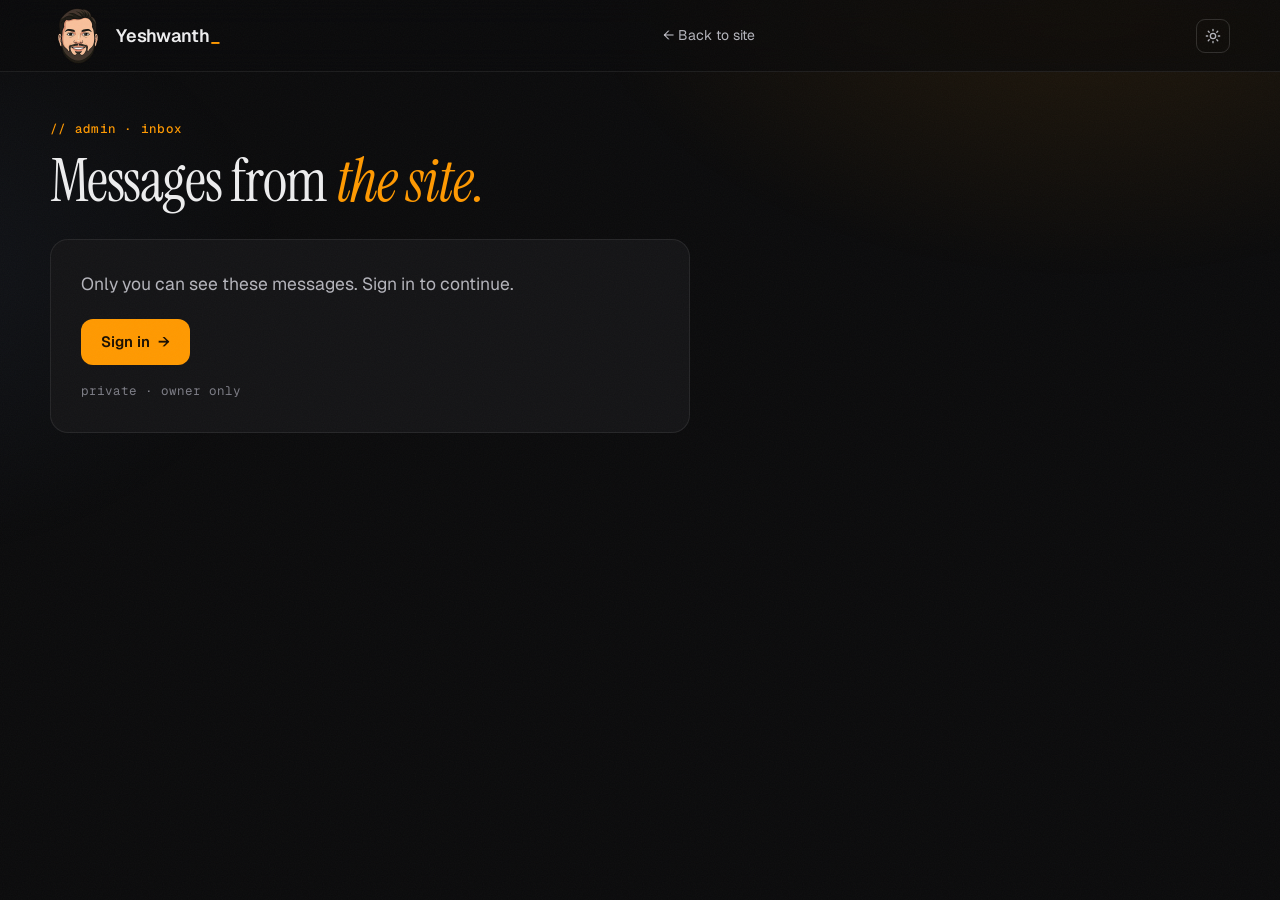
<file: admin/index.html>
<!doctype html>
<html lang="en" data-theme="dark">
<head>
  <meta charset="utf-8">
  <meta name="viewport" content="width=device-width, initial-scale=1">
  <meta name="robots" content="noindex, nofollow">
  <title>inbox · admin · yeshwanthlm.in</title>
  <link rel="icon" href="/assets/img/favicon.png">
  <script src="/assets/boot.js"></script>
  <link rel="preconnect" href="https://fonts.googleapis.com">
  <link rel="preconnect" href="https://fonts.gstatic.com" crossorigin>
  <link href="https://fonts.googleapis.com/css2?family=Geist:wght@300..700&family=Geist+Mono:wght@400;500;600&family=Instrument+Serif:ital@0;1&display=swap" rel="stylesheet">
  <link rel="stylesheet" href="/assets/style.css">
</head>
<body class="admin-page">
  <div class="grain" aria-hidden="true"></div>

  <header class="nav scrolled">
    <a class="logo" href="/" aria-label="Back to the site">
      <img class="logo__img" src="/assets/img/mascot.png" alt="" width="56" height="56">
      <span class="logo__txt">Yeshwanth<span class="logo__cur" aria-hidden="true">_</span></span>
    </a>
    <nav aria-label="Admin"><ul class="nav__links"><li><a href="/">← Back to site</a></li></ul></nav>
    <div class="nav__right">
      <span class="who mono" id="who" hidden></span>
      <button class="icon-btn" id="themeBtn" type="button" aria-label="Toggle light and dark theme">
        <svg class="i-sun" viewBox="0 0 24 24" aria-hidden="true"><circle cx="12" cy="12" r="4"/><path d="M12 2v2M12 20v2M4.9 4.9l1.4 1.4M17.7 17.7l1.4 1.4M2 12h2M20 12h2M4.9 19.1l1.4-1.4M17.7 6.3l1.4-1.4"/></svg>
        <svg class="i-moon" viewBox="0 0 24 24" aria-hidden="true"><path d="M21 12.8A9 9 0 1 1 11.2 3a7 7 0 0 0 9.8 9.8z"/></svg>
      </button>
      <button class="btn btn--sm btn--ghost" id="logout" type="button" hidden>Sign out</button>
    </div>
  </header>

  <main class="wrap adm">
    <p class="label">// admin · inbox</p>
    <h1 class="h2">Messages from <em>the site.</em></h1>

    <!-- signed out / not deployed -->
    <section class="adm__gate" id="gate" hidden></section>

    <!-- signed in -->
    <section id="inbox" hidden>
      <div class="adm__stats" id="stats"></div>
      <div class="adm__bar">
        <label class="vsearch"><span class="mono" aria-hidden="true">/</span><input id="q" type="search" placeholder="Search name, email or message" aria-label="Search messages"></label>
        <div class="tabs" role="tablist" aria-label="Filter" id="filters"></div>
        <button class="icon-btn" id="refresh" type="button" aria-label="Refresh" title="Refresh">
          <svg viewBox="0 0 24 24" aria-hidden="true"><path d="M21 12a9 9 0 1 1-2.6-6.4M21 4v5h-5"/></svg>
        </button>
      </div>
      <p class="gitline mono" id="status"></p>
      <ol class="msgs" id="list" aria-live="polite"></ol>
    </section>
  </main>

  <script src="/assets/config.js"></script>
  <script src="/assets/admin.js"></script>
</body>
</html>
</file>
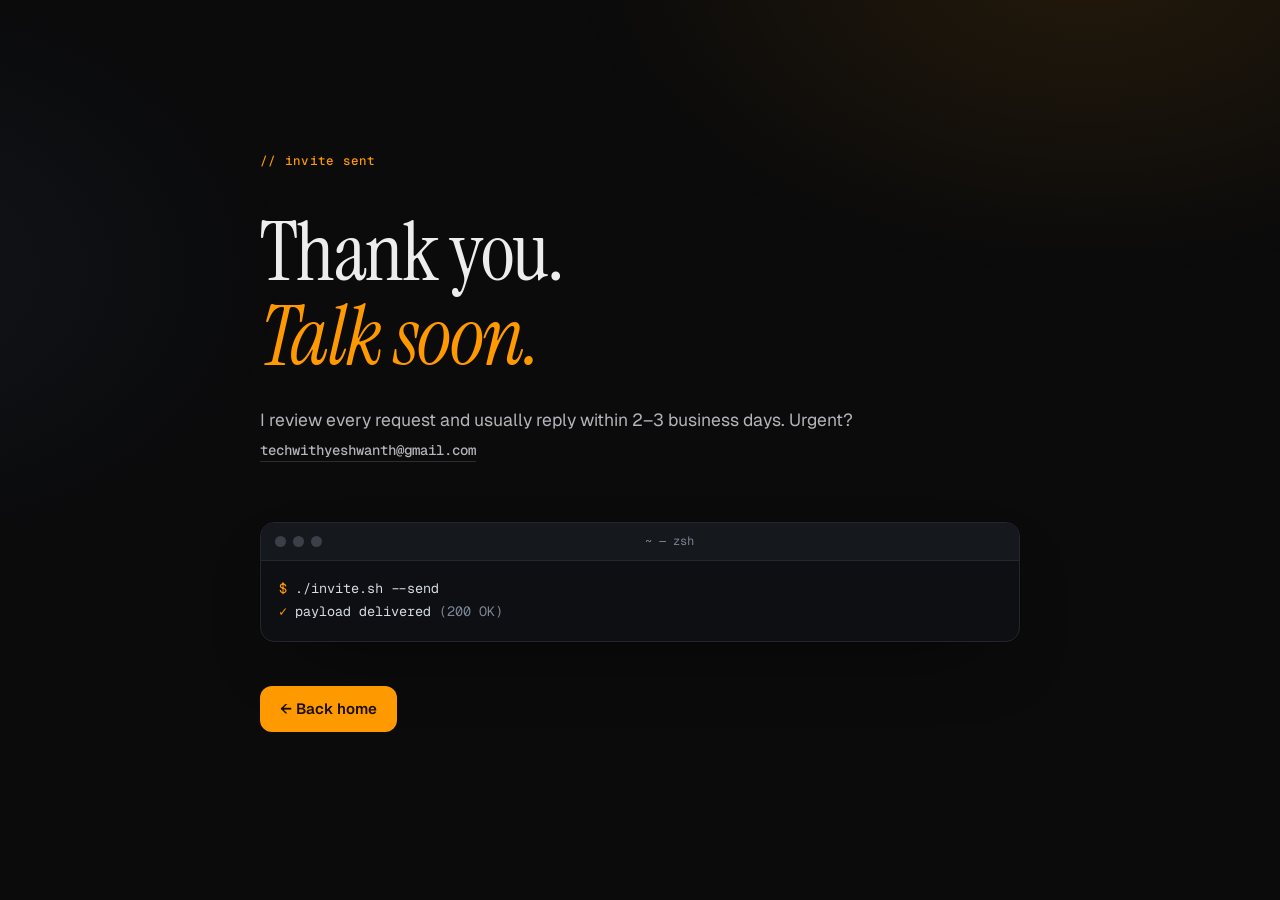
<file: thanks/index.html>
<!doctype html><html lang="en" data-theme="dark"><head><meta charset="utf-8"><meta name="viewport" content="width=device-width, initial-scale=1">
<title>Thank you · Yeshwanth L M</title><link rel="icon" href="/assets/img/favicon.png">
<script src="/assets/boot.js"></script>
<link href="https://fonts.googleapis.com/css2?family=Geist:wght@400;600&family=Geist+Mono:wght@500&family=Instrument+Serif:ital@0;1&display=swap" rel="stylesheet"><link rel="stylesheet" href="/assets/style.css"></head>
<body><main class="wrap" style="min-height:100svh;display:grid;align-content:center;gap:28px;max-width:760px">
<p class="label">// invite sent</p><h1 class="h2 h2--xl" style="margin:0">Thank you.<br><em>Talk soon.</em></h1><p class="lede">I review every request and usually reply within 2–3 business days. Urgent? <a class="link-arrow" href="mailto:techwithyeshwanth@gmail.com">techwithyeshwanth@gmail.com</a></p>
<div class="term term--card"><div class="term__bar"><span class="lights"><i></i><i></i><i></i></span><span class="term__title">~ — zsh</span></div><div class="term__body term__body--static"><p class="ln"><span class="u">$</span> ./invite.sh --send</p><p class="ln"><span class="ok">✓</span> payload delivered <span class="d">(200 OK)</span></p></div></div>
<p><a class="btn" href="/">← Back home</a></p></main></body></html>
</file>
<file: assets/style.css>
/* ─────────────────────────────────────────────
   Yeshwanth L M — editorial + terminal accents
   Page tokens switch by theme; terminals stay dark.
   ───────────────────────────────────────────── */
:root, [data-theme="dark"] {
  --bg: #0b0b0c;
  --bg-2: #111113;
  --card: #141416;
  --line: rgba(255,255,255,.08);
  --line-2: rgba(255,255,255,.14);
  --fg: #ededee;
  --fg-2: #b4b4bb;
  --dim: #7c7c85;
  --acc: #8ef0c0;
  --acc-ink: #07140e;
  --acc-soft: rgba(142,240,192,.10);
  --warm: #f5c27a;
  --glow-1: rgba(142,240,192,.10);
  --glow-2: rgba(245,194,122,.07);
  --shadow: 0 30px 80px -40px rgba(0,0,0,.8);
  color-scheme: dark;
}
[data-theme="light"] {
  --bg: #f5f4ef;
  --bg-2: #eeece5;
  --card: #fbfaf7;
  --line: rgba(17,17,20,.09);
  --line-2: rgba(17,17,20,.16);
  --fg: #121214;
  --fg-2: #3d3d44;
  --dim: #75757d;
  --acc: #0e7a55;
  --acc-ink: #ffffff;
  --acc-soft: rgba(14,122,85,.08);
  --warm: #a3620a;
  --glow-1: rgba(14,122,85,.08);
  --glow-2: rgba(163,98,10,.06);
  --shadow: 0 30px 70px -40px rgba(40,30,10,.35);
  color-scheme: light;
}
/* terminal palette: always dark */
:root {
  --t-bg: #0d0f12; --t-bar: #15181d; --t-line: #232830; --t-fg: #d7dce4; --t-dim: #7d8696;
  --t-mute: #4d5562; --t-green: #8ef0c0; --t-blue: #8ab4ff; --t-warm: #f5c27a; --t-pink: #e6a6ff; --t-red: #ff8a80;
  --serif: "Instrument Serif", ui-serif, Georgia, serif;
  --sans: "Geist", ui-sans-serif, system-ui, -apple-system, "Segoe UI", sans-serif;
  --mono: "Geist Mono", "JetBrains Mono", ui-monospace, "SF Mono", Menlo, monospace;
}

*, *::before, *::after { box-sizing: border-box; }
html { scroll-behavior: smooth; scroll-padding-top: 84px; -webkit-text-size-adjust: 100%; }
body {
  margin: 0; background: var(--bg); color: var(--fg);
  font: 400 16px/1.65 var(--sans); -webkit-font-smoothing: antialiased;
  transition: background-color .35s ease, color .35s ease;
}
body::before { /* ambient light */
  content: ""; position: fixed; inset: 0; pointer-events: none; z-index: -1;
  background:
    radial-gradient(800px 500px at 85% -5%, var(--glow-1), transparent 65%),
    radial-gradient(700px 500px at -10% 30%, var(--glow-2), transparent 60%);
}
.grain { position: fixed; inset: 0; pointer-events: none; z-index: 100; opacity: .035;
  background-image: url("data:image/svg+xml,%3Csvg xmlns='http://www.w3.org/2000/svg' width='160' height='160'%3E%3Cfilter id='n'%3E%3CfeTurbulence type='fractalNoise' baseFrequency='.85' numOctaves='3' stitchTiles='stitch'/%3E%3C/filter%3E%3Crect width='100%25' height='100%25' filter='url(%23n)'/%3E%3C/svg%3E"); }
::selection { background: var(--acc); color: var(--acc-ink); }
a { color: inherit; text-decoration: none; }
:focus-visible { outline: 2px solid var(--acc); outline-offset: 3px; border-radius: 6px; }
b, strong { font-weight: 600; color: var(--fg); }
em { font-family: var(--serif); font-style: italic; font-weight: 400; }
.mono { font-family: var(--mono); }
.dim { color: var(--dim); }
kbd { font: 500 11px var(--mono); padding: 1px 6px; border: 1px solid var(--line-2); border-bottom-width: 2px; border-radius: 5px; color: var(--fg-2); }
.skip { position: absolute; left: -999px; top: 10px; z-index: 300; background: var(--acc); color: var(--acc-ink); padding: 6px 12px; border-radius: 6px; }
.skip:focus { left: 10px; }
.wrap { width: min(1180px, 100% - 48px); margin: 0 auto; }

/* ─── nav ─── */
.nav {
  position: sticky; top: 0; z-index: 50; height: 64px;
  display: flex; align-items: center; gap: 24px; padding: 0 max(24px, calc((100% - 1180px) / 2));
  background: color-mix(in srgb, var(--bg) 72%, transparent);
  backdrop-filter: saturate(1.4) blur(14px); -webkit-backdrop-filter: saturate(1.4) blur(14px);
  border-bottom: 1px solid transparent; transition: border-color .3s;
}
.nav.scrolled { border-bottom-color: var(--line); }
.logo { font: 600 18px var(--mono); letter-spacing: -.02em; }
.logo__cur { color: var(--acc); animation: blink 1.1s steps(1) infinite; }
.nav nav { flex: 1; }
.nav__links { list-style: none; display: flex; gap: 4px; margin: 0; padding: 0; justify-content: center; }
.nav__links a { font-size: 14px; color: var(--fg-2); padding: 6px 12px; border-radius: 99px; transition: color .2s, background .2s; }
.nav__links a:hover { color: var(--fg); background: var(--line); }
.nav__links a.on { color: var(--fg); background: var(--line); }
.nav__right { display: flex; align-items: center; gap: 8px; }
.term-btn, .icon-btn {
  display: inline-flex; align-items: center; gap: 8px; height: 34px; padding: 0 10px;
  background: transparent; border: 1px solid var(--line-2); border-radius: 9px; color: var(--fg-2);
  font: 500 13px var(--mono); cursor: pointer; transition: border-color .2s, color .2s, background .2s;
}
.term-btn:hover, .icon-btn:hover { color: var(--fg); border-color: var(--acc); background: var(--acc-soft); }
.icon-btn { width: 34px; padding: 0; justify-content: center; }
.icon-btn svg { width: 16px; height: 16px; fill: none; stroke: currentColor; stroke-width: 2; stroke-linecap: round; }
[data-theme="dark"] .i-moon, [data-theme="light"] .i-sun { display: none; }

/* ─── buttons ─── */
.btn {
  display: inline-flex; align-items: center; gap: 8px; height: 46px; padding: 0 20px;
  background: var(--acc); color: var(--acc-ink); border: 0; border-radius: 12px;
  font: 600 15px var(--sans); cursor: pointer;
  box-shadow: 0 0 0 0 var(--acc-soft); transition: transform .2s, box-shadow .3s;
}
.btn:hover { transform: translateY(-1px); box-shadow: 0 0 0 6px var(--acc-soft), 0 12px 30px -10px var(--acc); }
.btn--sm { height: 34px; padding: 0 14px; font-size: 13.5px; border-radius: 9px; }
.btn--ghost { background: transparent; color: var(--fg); border: 1px solid var(--line-2); }
.btn--ghost:hover { border-color: var(--fg-2); box-shadow: none; }
.btn--full { width: 100%; justify-content: center; }

/* ─── hero ─── */
.hero { padding: 72px 0 40px; }
.hero__grid { display: grid; grid-template-columns: 1.08fr .92fr; gap: 56px; align-items: center; }
.pill { display: inline-flex; align-items: center; gap: 10px; margin: 0 0 22px; padding: 6px 14px 6px 12px; border: 1px solid var(--line-2); border-radius: 99px; font: 500 12.5px var(--mono); color: var(--fg-2); }
.pulse { width: 7px; height: 7px; border-radius: 50%; background: var(--acc); box-shadow: 0 0 0 0 var(--acc); animation: ping 2s infinite; flex: none; }
@keyframes ping { 0% { box-shadow: 0 0 0 0 color-mix(in srgb, var(--acc) 60%, transparent); } 80%, 100% { box-shadow: 0 0 0 8px transparent; } }
.eyebrow, .label { font: 500 12.5px var(--mono); color: var(--acc); letter-spacing: .02em; margin: 0 0 14px; }
.display {
  font: 400 clamp(46px, 6.4vw, 88px)/1.0 var(--serif); letter-spacing: -.02em; margin: 0 0 26px;
}
.display .soft { color: var(--dim); }
.display em { color: var(--acc); }
.caret { display: inline-block; width: .06em; height: .82em; margin-left: .04em; background: var(--acc); vertical-align: -.06em; animation: blink 1.1s steps(1) infinite; }
@keyframes blink { 50% { opacity: 0; } }
.lede { font-size: 17.5px; color: var(--fg-2); max-width: 56ch; margin: 0 0 30px; }
.cta { display: flex; flex-wrap: wrap; gap: 10px; }

.stats { display: grid; grid-template-columns: repeat(4, 1fr); margin: 72px 0 0; border-top: 1px solid var(--line); }
.stats div { padding: 26px 24px 4px 0; border-right: 1px solid var(--line); }
.stats div + div { padding-left: 24px; }
.stats div:last-child { border-right: 0; }
.stats dt { font: 500 12px var(--mono); color: var(--dim); order: 2; }
.stats dd { margin: 0 0 4px; font: 400 clamp(40px, 4.4vw, 58px)/1 var(--serif); letter-spacing: -.02em; }
.stats dd small { color: var(--acc); font-size: .6em; }

/* ─── terminal (shared) ─── */
.term {
  background: var(--t-bg); color: var(--t-fg); border: 1px solid var(--t-line); border-radius: 14px;
  box-shadow: var(--shadow), 0 0 0 1px rgba(0,0,0,.25); overflow: hidden; font: 400 13.5px/1.7 var(--mono);
}
.term__bar { display: flex; align-items: center; gap: 12px; height: 38px; padding: 0 14px; background: var(--t-bar); border-bottom: 1px solid var(--t-line); color: var(--t-dim); font-size: 12px; user-select: none; }
.term__title { flex: 1; text-align: center; white-space: nowrap; overflow: hidden; text-overflow: ellipsis; }
.lights { display: inline-flex; gap: 7px; }
.lights i { width: 11px; height: 11px; border-radius: 50%; background: #3a3f48; }
.lights i:nth-child(1) { background: #ff5f57; } .lights i:nth-child(2) { background: #febc2e; } .lights i:nth-child(3) { background: #28c840; }
.term--card .lights i { background: #3a3f48; transition: background .25s; }
.term--card:hover .lights i:nth-child(1) { background: #ff5f57; } .term--card:hover .lights i:nth-child(2) { background: #febc2e; } .term--card:hover .lights i:nth-child(3) { background: #28c840; }
.term__live { display: inline-flex; align-items: center; gap: 6px; font-size: 11px; color: var(--t-green); --acc: var(--t-green); }
.term__body { padding: 16px 18px 18px; overflow-y: auto; scrollbar-width: thin; scrollbar-color: var(--t-line) transparent; }
.term__body--static { overflow: visible; margin: 0; }
.term--hero .term__body { height: 380px; cursor: text; }
.term__chips { display: flex; flex-wrap: wrap; gap: 6px; padding: 12px 18px 16px; border-top: 1px solid var(--t-line); background: color-mix(in srgb, var(--t-bar) 50%, var(--t-bg)); }
.chip { font: 500 12px var(--mono); color: var(--t-dim); background: transparent; border: 1px solid var(--t-line); border-radius: 7px; padding: 3px 9px; cursor: pointer; transition: all .15s; }
.chip:hover { color: var(--t-green); border-color: var(--t-green); background: rgba(142,240,192,.06); }
.ln { margin: 0; white-space: pre-wrap; word-break: break-word; }
.term .u, .ps1 .u { color: var(--t-green); }
.ps1 .p { color: var(--t-blue); }
.ps1 { white-space: nowrap; color: var(--t-dim); }
.term .ok { color: var(--t-green); }
.term .b { font-weight: 600; }
.term .dim, .term .d { color: var(--t-dim); }
.term .w { color: var(--t-warm); }
.term .bl { color: var(--t-blue); }
.term .pk { color: var(--t-pink); }
.term .err { color: var(--t-red); }
.term a { color: var(--t-blue); text-decoration: underline; text-decoration-color: rgba(138,180,255,.35); text-underline-offset: 3px; }
.term a:hover { text-decoration-color: currentColor; }
.term__prompt { position: relative; display: flex; gap: 8px; align-items: baseline; }
.term__prompt input { flex: 1; min-width: 0; background: transparent; border: 0; outline: 0; padding: 0; font: inherit; color: var(--t-fg); caret-color: var(--t-green); }
.ghost { position: absolute; pointer-events: none; color: var(--t-mute); white-space: pre; }
.cur { display: inline-block; width: .6em; height: 1.15em; background: var(--t-green); vertical-align: -.2em; animation: blink 1.05s steps(1) infinite; }
.grid2 { display: grid; grid-template-columns: 13ch 1fr; gap: 0 12px; }
.grid2 > span:nth-child(odd) { color: var(--t-green); }

/* ─── sections ─── */
.sec { padding: 110px 0 20px; }
.sec__head { display: flex; justify-content: space-between; align-items: end; gap: 24px; flex-wrap: wrap; margin-bottom: 34px; }
.h2 { font: 400 clamp(38px, 4.6vw, 62px)/1.02 var(--serif); letter-spacing: -.02em; margin: 0 0 22px; }
.h2 em { color: var(--acc); }
.h2--xl { font-size: clamp(48px, 6.4vw, 88px); }
.link-arrow { font: 500 14px var(--mono); color: var(--fg-2); border-bottom: 1px solid var(--line-2); padding-bottom: 2px; transition: color .2s, border-color .2s; }
.link-arrow:hover { color: var(--acc); border-color: var(--acc); }

/* about */
.about { display: grid; grid-template-columns: 1.1fr .9fr; gap: 64px; align-items: start; }
.prose p { color: var(--fg-2); font-size: 17px; margin: 0 0 16px; max-width: 60ch; }
.badges { list-style: none; padding: 0; margin: 26px 0 0; display: flex; flex-wrap: wrap; gap: 8px; }
.badges li { font: 500 12.5px var(--mono); padding: 6px 12px; border: 1px solid var(--line-2); border-radius: 99px; color: var(--fg-2); }
.about__side { display: grid; gap: 18px; }
.photo { margin: 0; border-radius: 16px; overflow: hidden; border: 1px solid var(--line); aspect-ratio: 16/10; background: var(--card); }
.photo img { width: 100%; height: 100%; object-fit: cover; object-position: 30% 50%; display: block; filter: grayscale(.25) contrast(1.05); transition: filter .5s, transform .8s; }
.photo:hover img { filter: none; transform: scale(1.02); }
.ktab { border-collapse: collapse; width: 100%; margin-top: 8px; font-size: 12.5px; }
.ktab th { text-align: left; color: var(--t-dim); font-weight: 500; padding: 2px 16px 4px 0; }
.ktab td { padding: 1px 16px 1px 0; white-space: nowrap; }
.ktab td:nth-child(2) { color: var(--t-dim); }
.ktab td:nth-child(3) { color: var(--t-green); }

/* talks */
.tabs { display: inline-flex; padding: 4px; gap: 2px; border: 1px solid var(--line-2); border-radius: 12px; background: var(--bg-2); }
.tabs button { font: 500 13px var(--mono); color: var(--fg-2); background: transparent; border: 0; border-radius: 8px; padding: 7px 14px; cursor: pointer; transition: all .2s; }
.tabs button:hover { color: var(--fg); }
.tabs button[aria-selected="true"] { background: var(--fg); color: var(--bg); }
.gitline { font-size: 13px; color: var(--dim); margin: 0 0 10px; }
.gitline b { color: var(--acc); font-weight: 500; }
.talks { list-style: none; padding: 0; margin: 0; border-top: 1px solid var(--line); counter-reset: t; }
.talks li { counter-increment: t; border-bottom: 1px solid var(--line); animation: rise .45s both; animation-delay: calc(var(--i) * 35ms); }
@keyframes rise { from { opacity: 0; transform: translateY(8px); } }
.talks a { display: grid; grid-template-columns: 56px 1fr auto; gap: 18px; align-items: center; padding: 20px 4px; transition: padding .25s, background .25s; }
.talks a::before { content: counter(t, decimal-leading-zero); font: 500 13px var(--mono); color: var(--dim); }
.talks .t { font-size: 18px; color: var(--fg); line-height: 1.4; }
.talks .t span { color: var(--dim); }
.talks .go { font: 500 13px var(--mono); color: var(--dim); transition: color .2s, transform .25s; }
.talks a:hover { padding-left: 14px; background: linear-gradient(90deg, var(--acc-soft), transparent 70%); }
.talks a:hover .go { color: var(--acc); transform: translate(2px, -2px); }

/* writing */
.posts { display: grid; grid-template-columns: repeat(6, 1fr); gap: 18px; }
.post { grid-column: span 2; display: flex; flex-direction: column; background: var(--card); border: 1px solid var(--line); border-radius: 16px; overflow: hidden; transition: transform .3s cubic-bezier(.2,.7,.2,1), border-color .3s, box-shadow .3s; }
.post:nth-child(1), .post:nth-child(2) { grid-column: span 3; }
.post:hover { transform: translateY(-4px); border-color: var(--line-2); box-shadow: var(--shadow); }
.post__img { aspect-ratio: 1000/420; overflow: hidden; background: var(--bg-2); border-bottom: 1px solid var(--line); }
.post__img img { width: 100%; height: 100%; object-fit: cover; display: block; transition: transform .7s ease; }
.post:hover .post__img img { transform: scale(1.04); }
.post__b { padding: 18px 20px 20px; display: flex; flex-direction: column; flex: 1; }
.post__meta { font: 500 12px var(--mono); color: var(--dim); display: flex; gap: 12px; margin-bottom: 8px; }
.post__meta .tg { color: var(--acc); }
.post h3 { font: 500 19px/1.35 var(--sans); letter-spacing: -.01em; margin: 0 0 8px; }
.post p { color: var(--fg-2); font-size: 14.5px; margin: 0; flex: 1; }
.post__go { margin-top: 14px; font: 500 13px var(--mono); color: var(--dim); transition: color .2s; }
.post:hover .post__go { color: var(--acc); }

/* ieee */
.ieee { display: grid; grid-template-columns: .9fr 1.1fr; gap: 64px; align-items: start; }
.term--sticky { position: sticky; top: 96px; }
.roles { list-style: none; margin: 0; padding: 0; position: relative; }
.roles::before { content: ""; position: absolute; left: 7px; top: 10px; bottom: 10px; width: 1px; background: linear-gradient(var(--acc), var(--line-2) 30%, var(--line)); }
.roles li { position: relative; display: grid; grid-template-columns: 96px 1fr; gap: 16px; padding: 12px 0 12px 32px; }
.roles li::before { content: ""; position: absolute; left: 3px; top: 21px; width: 9px; height: 9px; border-radius: 50%; background: var(--bg); border: 1.5px solid var(--line-2); }
.roles li.now::before { background: var(--acc); border-color: var(--acc); box-shadow: 0 0 0 4px var(--acc-soft); }
.roles .y { font: 500 13px var(--mono); color: var(--dim); padding-top: 3px; }
.roles .r { font-size: 16.5px; color: var(--fg-2); }
.roles li.now .r { color: var(--fg); font-weight: 600; }
.roles li.now .y { color: var(--acc); }

/* awards */
.awards { display: grid; grid-template-columns: repeat(3, 1fr); gap: 1px; background: var(--line); border: 1px solid var(--line); border-radius: 18px; overflow: hidden; margin-top: 10px; }
.award { background: var(--bg); padding: 26px 24px 28px; display: flex; flex-direction: column; gap: 14px; min-height: 160px; transition: background .25s; }
.award:hover { background: var(--card); }
.award .k { font: 500 12px var(--mono); color: var(--acc); display: flex; justify-content: space-between; }
.award .k span:last-child { color: var(--dim); }
.award p { margin: 0; font-size: 17px; line-height: 1.45; color: var(--fg); }
.award.feat { grid-column: span 2; background: linear-gradient(135deg, var(--acc-soft), transparent 60%), var(--bg); }
.award.feat p { font: 400 clamp(26px, 2.6vw, 34px)/1.15 var(--serif); }

/* invite */
.sec--invite { padding-bottom: 110px; }
.invite { display: grid; grid-template-columns: 1fr 1fr; gap: 64px; align-items: start; }
.json { font-size: 13px; line-height: 1.75; white-space: pre; overflow-x: auto; }
.json .k { color: var(--t-blue); } .json .s { color: var(--t-green); } .json .s a { color: inherit; } .json .p { color: var(--t-mute); }
.form { background: var(--card); border: 1px solid var(--line); border-radius: 20px; padding: 28px; display: grid; gap: 16px; box-shadow: var(--shadow); }
.f2 { display: grid; grid-template-columns: 1fr 1fr; gap: 16px; }
.f3 { display: grid; grid-template-columns: 1fr 1fr 1fr; gap: 16px; }
.fld { display: grid; gap: 6px; border: 0; padding: 0; margin: 0; min-width: 0; }
.fld > span, .fld legend { font: 500 12px var(--mono); color: var(--dim); padding: 0; margin-bottom: 6px; }
.fld input, .fld textarea {
  width: 100%; font: 400 15px var(--sans); color: var(--fg); background: var(--bg);
  border: 1px solid var(--line-2); border-radius: 10px; padding: 11px 13px; outline: 0; transition: border-color .2s, box-shadow .2s;
}
.fld textarea { resize: vertical; }
.fld input::placeholder, .fld textarea::placeholder { color: var(--dim); opacity: .7; }
.fld input:focus, .fld textarea:focus { border-color: var(--acc); box-shadow: 0 0 0 4px var(--acc-soft); }
.seg { display: flex; flex-wrap: wrap; gap: 6px; }
.seg label { cursor: pointer; }
.seg input { position: absolute; opacity: 0; pointer-events: none; }
.seg span { display: inline-block; font-size: 13.5px; padding: 7px 13px; border: 1px solid var(--line-2); border-radius: 99px; color: var(--fg-2); transition: all .15s; }
.seg label:hover span { border-color: var(--fg-2); }
.seg input:checked + span { background: var(--acc); color: var(--acc-ink); border-color: var(--acc); }
.seg input:focus-visible + span { outline: 2px solid var(--acc); outline-offset: 2px; }
.hp { position: absolute; left: -9999px; }

/* footer */
.foot { border-top: 1px solid var(--line); padding: 28px 0 36px; }
.foot__in { display: flex; justify-content: space-between; align-items: center; gap: 16px; flex-wrap: wrap; font-size: 13px; }
.foot p { margin: 0; }
.social { list-style: none; display: flex; gap: 4px; margin: 0; padding: 0; }
.social a { font: 500 13px var(--mono); color: var(--fg-2); padding: 6px 10px; border-radius: 8px; transition: color .2s, background .2s; }
.social a:hover { color: var(--acc); background: var(--acc-soft); }

/* quake terminal */
.quake { position: fixed; inset: 0; z-index: 200; background: rgba(0,0,0,.45); backdrop-filter: blur(3px); }
.quake[hidden] { display: none; }
.term--quake { width: min(980px, 100% - 32px); margin: 0 auto; border-top: 0; border-radius: 0 0 16px 16px; animation: drop .32s cubic-bezier(.2,.8,.2,1); }
.term--quake .term__body { height: min(62vh, 560px); }
@keyframes drop { from { transform: translateY(-100%); } }
.term__x { font: 500 11px var(--mono); color: var(--t-dim); background: transparent; border: 1px solid var(--t-line); border-radius: 6px; padding: 2px 8px; cursor: pointer; }
.term__x:hover { color: var(--t-fg); }

/* reveal */
.reveal { opacity: 0; transform: translateY(16px); transition: opacity .8s ease, transform .8s cubic-bezier(.2,.7,.2,1); }
.reveal.in { opacity: 1; transform: none; }

/* ─── responsive ─── */
@media (max-width: 1000px) {
  .hero__grid, .about, .ieee, .invite { grid-template-columns: 1fr; gap: 40px; }
  .nav__links { display: none; }
  .nav nav { flex: 1; }
  .term--sticky { position: static; }
  .posts { grid-template-columns: 1fr 1fr; }
  .post, .post:nth-child(1), .post:nth-child(2) { grid-column: span 1; }
  .awards { grid-template-columns: 1fr 1fr; }
}
@media (max-width: 640px) {
  .wrap { width: calc(100% - 32px); }
  .nav { padding: 0 16px; gap: 10px; }
  .nav .btn--sm { display: none; }
  .hero { padding-top: 40px; }
  .term--hero .term__body { height: 320px; }
  .stats { grid-template-columns: 1fr 1fr; }
  .stats div:nth-child(2) { border-right: 0; }
  .stats div:nth-child(3) { padding-left: 0; }
  .stats div:nth-child(n+3) { border-top: 1px solid var(--line); }
  .posts, .awards { grid-template-columns: 1fr; }
  .award.feat { grid-column: span 1; }
  .talks a { grid-template-columns: 36px 1fr; }
  .talks .go { display: none; }
  .talks .t { font-size: 16px; }
  .roles li { grid-template-columns: 1fr; gap: 0; }
  .f2, .f3 { grid-template-columns: 1fr; }
  .form { padding: 20px; }
  .sec { padding-top: 80px; }
}
@media (prefers-reduced-motion: reduce) {
  html { scroll-behavior: auto; }
  *, *::before, *::after { animation: none !important; transition: none !important; }
  .reveal { opacity: 1; transform: none; }
}
@media (min-width: 1001px) { .award:last-child { grid-column: span 2; } }

/* work */
.impact { display: grid; grid-template-columns: repeat(3, 1fr); gap: 18px; margin: 0 0 40px; }
.impact div { padding: 22px 24px; border: 1px solid var(--line); border-radius: 16px; background: linear-gradient(160deg, var(--acc-soft), transparent 55%), var(--card); }
.impact b { font: 400 44px/1 var(--serif); letter-spacing: -.02em; }
.impact span { color: var(--acc); font-size: 13px; }
.impact p { margin: 8px 0 0; color: var(--fg-2); font-size: 14.5px; }
.jobs { list-style: none; margin: 0; padding: 0; border-top: 1px solid var(--line); }
.job { display: grid; grid-template-columns: 280px 1fr; gap: 32px; padding: 30px 0; border-bottom: 1px solid var(--line); }
.job__co { display: flex; align-items: center; gap: 12px; align-self: start; }
.job__co h3 { font: 400 32px/1.1 var(--serif); margin: 0; letter-spacing: -.01em; }
.job__dot { width: 10px; height: 10px; border-radius: 50%; border: 1.5px solid var(--line-2); flex: none; }
.job.now .job__dot { background: var(--acc); border-color: var(--acc); box-shadow: 0 0 0 4px var(--acc-soft); }
.job__now { font-size: 11.5px; color: var(--acc); border: 1px solid color-mix(in srgb, var(--acc) 40%, transparent); border-radius: 99px; padding: 2px 9px; }
.job__role { margin: 4px 0 10px; font-weight: 600; font-size: 18px; }
.job__b ul { margin: 0; padding: 0; list-style: none; display: grid; gap: 6px; }
.job__b li { color: var(--fg-2); padding-left: 22px; position: relative; }
.job__b li::before { content: "→"; position: absolute; left: 0; color: var(--dim); font-family: var(--mono); font-size: 13px; top: 2px; }
.job__tags { margin: 14px 0 0; font-size: 12.5px; color: var(--acc); }
@media (max-width: 1000px) { .job { grid-template-columns: 1fr; gap: 10px; } .impact { grid-template-columns: 1fr; } }
.job.across .job__co h3 { color: var(--dim); font-style: italic; }
.job.across .job__dot { border-style: dashed; }
.about .h2 { font-size: clamp(36px, 3.9vw, 54px); text-wrap: balance; }
@media (min-width: 641px) { .roles li { grid-template-columns: 120px 1fr; } }
.talks .row { display: grid; grid-template-columns: 56px 1fr auto; gap: 18px; align-items: center; padding: 20px 4px; }
.talks .row::before { content: counter(t, decimal-leading-zero); font: 500 13px var(--mono); color: var(--dim); }
@media (max-width: 640px) { .talks .row { grid-template-columns: 36px 1fr; } }
/* logo with mascot */
.logo { display: inline-flex; align-items: center; gap: 10px; }
.logo__img { width: 34px; height: 34px; border-radius: 50%; display: block; box-shadow: 0 0 0 1px var(--line-2), 0 0 0 3px transparent; transition: box-shadow .3s, transform .4s cubic-bezier(.3,1.6,.5,1); }
.logo:hover .logo__img { box-shadow: 0 0 0 1px var(--acc), 0 0 0 4px var(--acc-soft); transform: rotate(-8deg) scale(1.06); }
.logo__txt { font: 600 17px var(--sans); letter-spacing: -.01em; }
.logo__cur { font-family: var(--mono); margin-left: 1px; }

/* videos */
.btn--yt { background: #ff0033; color: #fff; }
.btn--yt:hover { box-shadow: 0 0 0 6px rgba(255,0,51,.15), 0 12px 30px -10px #ff0033; }
.btn--yt svg { width: 20px; height: 20px; fill: currentColor; }
.vbar { display: flex; justify-content: space-between; align-items: center; gap: 16px; flex-wrap: wrap; margin-bottom: 22px; }
.vbar .gitline { margin: 0; }
.gitline span { color: var(--dim); }
.vtools { display: flex; gap: 10px; align-items: center; flex-wrap: wrap; }
.vtools .tabs[hidden] { display: none; }
.vsearch { display: flex; align-items: center; gap: 8px; height: 40px; padding: 0 12px; border: 1px solid var(--line-2); border-radius: 12px; background: var(--bg-2); transition: border-color .2s, box-shadow .2s; }
.vsearch:focus-within { border-color: var(--acc); box-shadow: 0 0 0 4px var(--acc-soft); }
.vsearch span { color: var(--dim); font-size: 13px; }
.vsearch input { border: 0; background: transparent; outline: 0; color: var(--fg); font: 400 14px var(--sans); width: 200px; }
.vgrid { display: grid; grid-template-columns: repeat(3, 1fr); gap: 22px 18px; }
.vcard { all: unset; cursor: pointer; display: flex; flex-direction: column; gap: 12px; border-radius: 14px; animation: rise .45s both; animation-delay: calc(var(--i) * 40ms); }
.vcard:focus-visible { outline: 2px solid var(--acc); outline-offset: 4px; }
.vgrid:not(.nofeat) .vcard.feat { grid-column: span 2; grid-row: span 2; }
.vthumb { position: relative; display: block; aspect-ratio: 16/9; border-radius: 14px; overflow: hidden; background: var(--bg-2); border: 1px solid var(--line); }
.vthumb img { width: 100%; height: 100%; object-fit: cover; display: block; transition: transform .6s cubic-bezier(.2,.7,.2,1), filter .3s; }
.vcard:hover .vthumb img { transform: scale(1.05); filter: brightness(.8); }
.vplay { position: absolute; inset: 0; margin: auto; width: 54px; height: 54px; border-radius: 50%; display: grid; place-items: center; background: rgba(0,0,0,.55); backdrop-filter: blur(6px); opacity: 0; transform: scale(.85); transition: opacity .25s, transform .25s; }
.vplay svg { width: 22px; height: 22px; fill: #fff; margin-left: 3px; }
.vcard:hover .vplay, .vcard:focus-visible .vplay { opacity: 1; transform: none; }
.vgrid:not(.nofeat) .feat .vplay { width: 72px; height: 72px; opacity: 1; transform: none; background: var(--acc); }
.vgrid:not(.nofeat) .feat .vplay svg { fill: var(--acc-ink); width: 28px; height: 28px; }
.vdur { position: absolute; right: 8px; bottom: 8px; font-size: 11.5px; padding: 2px 7px; border-radius: 6px; background: rgba(0,0,0,.75); color: #fff; }
.vmeta { display: flex; flex-direction: column; gap: 4px; padding: 0 2px; }
.vt { font: 500 15.5px/1.4 var(--sans); color: var(--fg); display: -webkit-box; -webkit-line-clamp: 2; -webkit-box-orient: vertical; overflow: hidden; }
.vgrid:not(.nofeat) .feat .vt { font: 400 clamp(22px, 2.2vw, 30px)/1.2 var(--serif); -webkit-line-clamp: 3; }
.vs { font-size: 12px; color: var(--dim); }
.vcard:hover .vt { color: var(--acc); }
.vempty { color: var(--dim); grid-column: 1 / -1; padding: 30px 0; }
.vmore { display: flex; justify-content: center; margin-top: 30px; }
.vmore .btn[hidden] { display: none; }

/* player */
.player { position: fixed; inset: 0; z-index: 210; display: grid; place-items: center; padding: 24px; background: rgba(0,0,0,.72); backdrop-filter: blur(6px); animation: fade .2s ease; }
.player[hidden] { display: none; }
@keyframes fade { from { opacity: 0; } }
.player__box { width: min(1100px, 100%); background: var(--t-bg); border: 1px solid var(--t-line); border-radius: 14px; overflow: hidden; box-shadow: 0 40px 120px -20px rgba(0,0,0,.9); animation: pop .3s cubic-bezier(.2,.8,.2,1); }
@keyframes pop { from { transform: scale(.96); opacity: 0; } }
.player__frame { aspect-ratio: 16/9; background: #000; }
.player__frame iframe { width: 100%; height: 100%; border: 0; display: block; }

@media (max-width: 1000px) { .vgrid { grid-template-columns: 1fr 1fr; } }
@media (max-width: 640px) {
  .vgrid { grid-template-columns: 1fr; }
  .vgrid:not(.nofeat) .vcard.feat { grid-column: auto; grid-row: auto; }
  .vsearch input { width: 140px; }
  .player { padding: 0; }
}
.player.is-short .player__box { width: min(420px, 100%); }
.player.is-short .player__frame { aspect-ratio: 9/16; max-height: calc(100svh - 110px); }
/* bigger, clearer mascot */
.nav { height: 72px; }
.logo__img { width: 46px; height: 46px; padding: 2px; background: conic-gradient(from 200deg, var(--acc), #8ab4ff, var(--acc)); box-shadow: 0 0 0 3px var(--bg), 0 6px 20px -6px var(--acc); object-fit: cover; }
.logo:hover .logo__img { box-shadow: 0 0 0 3px var(--bg), 0 0 0 5px var(--acc-soft), 0 8px 24px -6px var(--acc); }
.logo__txt { font-size: 18px; }
@media (max-width: 640px) { .logo__img { width: 40px; height: 40px; } }

.nav__links a.nav__ping { color: var(--acc); }

/* no sideways scrolling */
.seg label { position: relative; }
.seg input { position: absolute; inset: 0; width: 1px !important; height: 1px !important; padding: 0 !important; margin: 0; border: 0 !important; opacity: 0; pointer-events: none; }
.radios label { position: relative; }
.radios input { width: 1px; height: 1px; }
.social { flex-wrap: wrap; }
html, body { overflow-x: clip; }

/* videos v2: featured row + even grid + vertical shorts */
.vfeat { display: grid; grid-template-columns: 1.35fr 1fr; gap: 36px; align-items: center; padding: 18px; margin-bottom: 34px; border: 1px solid var(--line); border-radius: 22px; background: linear-gradient(135deg, var(--acc-soft), transparent 55%), var(--card); }
.vfeat[hidden] { display: none; }
.vfeat__thumb { all: unset; cursor: pointer; position: relative; display: block; aspect-ratio: 16/9; border-radius: 14px; overflow: hidden; background: #000; }
.vfeat__thumb img { width: 100%; height: 100%; object-fit: cover; display: block; transition: transform .7s cubic-bezier(.2,.7,.2,1); }
.vfeat__thumb:hover img { transform: scale(1.03); }
.vfeat__thumb:focus-visible { outline: 2px solid var(--acc); outline-offset: 4px; }
.vfeat__body { padding: 8px 12px 8px 0; }
.vfeat__body .label { margin-bottom: 10px; }
.vfeat__t { font: 400 clamp(26px, 2.7vw, 38px)/1.12 var(--serif); letter-spacing: -.01em; margin: 0 0 12px; }
.vfeat__cta { display: flex; flex-wrap: wrap; gap: 10px; margin-top: 22px; }
.vplay--big { opacity: 1 !important; transform: none !important; width: 76px !important; height: 76px !important; background: var(--acc) !important; }
.vplay--big svg { fill: var(--acc-ink) !important; width: 30px !important; height: 30px !important; }

.vgrid { grid-template-columns: repeat(3, 1fr); gap: 28px 20px; align-items: start; }
.vcard .vt { min-height: calc(2 * 1.4em); }
.tabn { font-size: 11px; opacity: .6; margin-left: 2px; }

.vgrid--shorts { grid-template-columns: repeat(5, 1fr); gap: 24px 16px; }
.vthumb--short { aspect-ratio: 9/16; border-radius: 16px; }
.vthumb--short img { object-fit: cover; object-position: center; transform: scale(1.01); }
.vcard--short { gap: 10px; }
.vcard--short .vt { font-size: 14px; min-height: calc(2 * 1.4em); }
.vcard--short:hover .vthumb img { transform: scale(1.06); }
.vviews { position: absolute; left: 8px; bottom: 8px; font-size: 11.5px; padding: 2px 7px; border-radius: 6px; background: rgba(0,0,0,.7); color: #fff; }
.vthumb--short::after { content: ""; position: absolute; inset: 55% 0 0; background: linear-gradient(transparent, rgba(0,0,0,.5)); pointer-events: none; }

@media (max-width: 1000px) {
  .vfeat { grid-template-columns: 1fr; gap: 18px; }
  .vfeat__body { padding: 0 6px 6px; }
  .vgrid { grid-template-columns: 1fr 1fr; }
  .vgrid--shorts { grid-template-columns: repeat(3, 1fr); }
}
@media (max-width: 640px) {
  .vfeat { padding: 12px; }
  .vgrid { grid-template-columns: 1fr; }
  .vgrid--shorts { grid-template-columns: 1fr 1fr; gap: 18px 12px; }
  .vbar { flex-direction: column; align-items: stretch; }
  .vtools { justify-content: space-between; }
  .vsearch { flex: 1; } .vsearch input { width: 100%; }
}
/* plain mascot: no circle, ring or background */
.logo__img, .logo:hover .logo__img { width: 46px; height: 46px; padding: 0; border-radius: 0; background: none; box-shadow: none; object-fit: contain; }
.logo:hover .logo__img { transform: rotate(-6deg) scale(1.06); filter: drop-shadow(0 4px 10px var(--acc-soft)); }
@media (max-width: 640px) { .logo__img, .logo:hover .logo__img { width: 40px; height: 40px; } }
@media (max-width: 640px) { .vtools { flex-direction: column; align-items: stretch; } .vtools .tabs { align-self: flex-start; } }

/* testimonials */
.rsum { display: flex; flex-wrap: wrap; align-items: center; gap: 18px 36px; padding: 22px 26px; margin-bottom: 30px; border: 1px solid var(--line); border-radius: 18px; background: linear-gradient(135deg, var(--acc-soft), transparent 55%), var(--card); }
.rsum__score { display: flex; align-items: baseline; gap: 14px; flex-wrap: wrap; }
.rsum__score b { font: 400 64px/1 var(--serif); letter-spacing: -.02em; }
.rsum__score .stars { font-size: 22px; }
.rsum__score .mono { font-size: 13px; color: var(--dim); }
.rsum__tags { list-style: none; display: flex; flex-wrap: wrap; gap: 8px; margin: 0; padding: 0; }
.rsum__tags li { display: inline-flex; align-items: center; gap: 8px; padding: 6px 8px 6px 14px; border: 1px solid var(--line-2); border-radius: 99px; font-size: 14px; color: var(--fg-2); }
.rsum__tags b { font-size: 12px; font-weight: 600; color: var(--acc-ink); background: var(--acc); border-radius: 99px; padding: 1px 8px; }
.rsum__src { margin: 0 0 0 auto; font-size: 12px; color: var(--dim); }
.stars { color: #f5b301; letter-spacing: 2px; }
.stars .off { color: var(--line-2); }
.quotes { columns: 3 300px; column-gap: 18px; }
.quote { break-inside: avoid; margin: 0 0 18px; padding: 22px 22px 18px; border: 1px solid var(--line); border-radius: 16px; background: var(--card); transition: border-color .25s, transform .25s; animation: rise .45s both; }
.quote:hover { border-color: var(--line-2); transform: translateY(-2px); }
.quote blockquote { margin: 0 0 16px; color: var(--fg); font-size: 15.5px; line-height: 1.65; }
.quote blockquote::before { content: "“"; display: block; font: 400 46px/0.6 var(--serif); color: var(--acc); margin: 8px 0 6px; }
.quote figcaption { display: flex; flex-direction: column; gap: 4px; padding-top: 12px; border-top: 1px dashed var(--line); }
.quote__who { font-weight: 600; font-size: 14.5px; }
.quote__meta { font-size: 12px; color: var(--dim); }
.quote__meta .stars { font-size: 12px; letter-spacing: 1px; }
.book-line { font-size: 13px; color: var(--dim); margin: -12px 0 26px; }
@media (max-width: 640px) { .rsum__score b { font-size: 52px; } .rsum__src { margin-left: 0; } }

/* message form (Invite section) */
.ping__term { min-height: 210px; font-size: 13px; }
.ping__term b { font-weight: 600; }
.ping__note { margin: 0; font-size: 12px; text-align: center; }
.fld__row { display: flex; justify-content: space-between; align-items: baseline; gap: 12px; font: 500 12px var(--mono); color: var(--dim); }
.fld__row .warn { color: var(--warm); }
.opt { font-style: normal; color: var(--dim); opacity: .7; margin-left: 6px; }
.fld textarea { min-height: 170px; line-height: 1.6; }
.btn.is-busy { opacity: .7; cursor: progress; }
.btn:disabled { transform: none; }
.dots::after { content: ""; animation: dots 1.2s steps(4) infinite; }
@keyframes dots { 0% { content: ""; } 25% { content: "."; } 50% { content: ".."; } 75% { content: "..."; } }

/* nav: Community dropdown */
.dd { position: relative; }
.dd__btn { display: inline-flex !important; align-items: center; gap: 4px; }
.dd__btn svg { width: 12px; height: 12px; fill: none; stroke: currentColor; stroke-width: 1.6; transition: transform .2s; }
.dd:hover .dd__btn svg, .dd:focus-within .dd__btn svg { transform: rotate(180deg); }
.dd__menu { list-style: none; position: absolute; left: 50%; top: calc(100% + 10px); min-width: 230px; margin: 0; padding: 6px; transform: translate(-50%, -4px); opacity: 0; visibility: hidden;
  background: var(--card); border: 1px solid var(--line-2); border-radius: 14px; box-shadow: var(--shadow); transition: opacity .18s, transform .18s, visibility .18s; z-index: 60; }
.dd__menu::before { content: ""; position: absolute; left: 0; right: 0; top: -12px; height: 12px; } /* hover bridge */
.dd:hover .dd__menu, .dd:focus-within .dd__menu { opacity: 1; visibility: visible; transform: translate(-50%, 0); }
.dd__menu a { display: grid !important; gap: 1px; padding: 9px 12px !important; border-radius: 10px !important; }
.dd__menu a b { font-weight: 600; font-size: 14px; color: var(--fg); }
.dd__menu a span { font: 500 11.5px var(--mono); color: var(--dim); }
.dd__menu a:hover { background: var(--acc-soft) !important; }
.dd__menu a:hover b { color: var(--acc); }

/* community intro */
.sec--community { padding-bottom: 0; }
.cgrid { display: grid; grid-template-columns: repeat(3, 1fr); gap: 18px; margin-top: 8px; }
.ccard { display: flex; flex-direction: column; gap: 6px; padding: 24px; border: 1px solid var(--line); border-radius: 18px; background: var(--card); transition: border-color .25s, transform .25s, background .25s; }
.ccard:hover { border-color: var(--acc); transform: translateY(-3px); background: linear-gradient(160deg, var(--acc-soft), transparent 60%), var(--card); }
.ccard__k { font-size: 12px; color: var(--acc); }
.ccard b { font: 400 54px/1.05 var(--serif); letter-spacing: -.02em; margin-top: 6px; }
.ccard b small { font-size: .5em; color: #f5b301; margin-left: 4px; }
.ccard > span:nth-of-type(2) { color: var(--fg-2); font-size: 15px; }
.ccard__go { margin-top: 10px; font-size: 12.5px; color: var(--dim); }
.ccard:hover .ccard__go { color: var(--acc); }
#talks { padding-top: 80px; }
@media (max-width: 1000px) { .cgrid { grid-template-columns: 1fr; } }
.nav__links { align-items: center; } .nav__links > li { display: flex; align-items: center; } .nav__links > li > a { line-height: 1.5; }
/* mascot: a bit bigger, glow on hover, no tilt */
.logo__img, .logo:hover .logo__img { width: 56px; height: 56px; transform: none; transition: filter .3s ease; }
.logo:hover .logo__img { transform: none; filter: drop-shadow(0 0 10px var(--acc)) drop-shadow(0 0 22px var(--acc-soft)); }
@media (max-width: 640px) { .logo__img, .logo:hover .logo__img { width: 46px; height: 46px; } }
a.vcard, a.vfeat__thumb { color: inherit; text-decoration: none; }

/* testimonials v2: featured quote + score card, then an even grid */
.tfeat { display: grid; grid-template-columns: 1.6fr 1fr; gap: 20px; margin-bottom: 20px; }
.tfeat__q { position: relative; margin: 0; padding: 40px 44px 34px; border: 1px solid var(--line); border-radius: 22px; background: linear-gradient(135deg, var(--acc-soft), transparent 50%), var(--card); display: flex; flex-direction: column; justify-content: space-between; gap: 28px; overflow: hidden; }
.tfeat__mark { position: absolute; right: 28px; top: -38px; font: 400 220px/1 var(--serif); color: var(--acc); opacity: .14; pointer-events: none; }
.tfeat__q blockquote { margin: 0; font: 400 clamp(24px, 2.4vw, 34px)/1.3 var(--serif); letter-spacing: -.01em; color: var(--fg); position: relative; }
.tfeat__q figcaption, .quote figcaption { display: flex; align-items: center; gap: 12px; }
.tfeat__q figcaption b, .quote figcaption b { display: block; font-weight: 600; font-size: 15px; color: var(--fg); }
.avatar { flex: none; width: 38px; height: 38px; border-radius: 50%; display: grid; place-items: center; font: 600 13px var(--mono); color: var(--acc-ink); background: var(--acc); }
.tfeat .rsum { margin: 0; flex-direction: column; align-items: stretch; justify-content: space-between; gap: 18px; padding: 30px; }
.tfeat .rsum .label { margin: 0; }
.tfeat .rsum__score { align-items: center; gap: 16px; }
.tfeat .rsum__score > span { display: flex; flex-direction: column; gap: 4px; }
.tfeat .rsum__score b { font-size: 76px; }

.quotes { columns: auto; display: grid; grid-template-columns: repeat(3, 1fr); gap: 20px; align-items: stretch; }
.quote { margin: 0; display: flex; flex-direction: column; gap: 12px; padding: 24px; break-inside: auto; }
.quote blockquote::before { content: none; }
.quote blockquote { margin: 0; font-size: 15.5px; line-height: 1.65; }
.quote blockquote.clamp { display: -webkit-box; -webkit-line-clamp: 5; -webkit-box-orient: vertical; overflow: hidden; }
.quote__stars .stars { font-size: 14px; }
.quote__more { all: unset; cursor: pointer; align-self: flex-start; font-size: 12.5px; color: var(--acc); }
.quote__more[hidden] { display: none; }
.quote__more:hover { text-decoration: underline; text-underline-offset: 3px; }
.quote figcaption { margin-top: auto; padding-top: 14px; border-top: 1px dashed var(--line); flex-direction: row; }
.quote .avatar { width: 34px; height: 34px; font-size: 12px; background: var(--line-2); color: var(--fg); }
.quote__meta { display: block; font-size: 12px; color: var(--dim); }

@media (max-width: 1000px) { .tfeat { grid-template-columns: 1fr; } .quotes { grid-template-columns: 1fr 1fr; } }
@media (max-width: 640px) { .tfeat__q { padding: 28px 24px; } .quotes { grid-template-columns: 1fr; } .tfeat .rsum__score b { font-size: 60px; } }

/* ── accent: AWS orange (default). Green kept as data-accent="green". ── */
:root, [data-theme="dark"] {
  --acc: #ff9900; --acc-ink: #1a0f00; --acc-soft: rgba(255,153,0,.11);
  --glow-1: rgba(255,153,0,.10); --glow-2: rgba(138,180,255,.06);
  --t-green: #ff9900; --t-warm: #ffd27a;
}
[data-theme="light"] {
  --acc: #c25e00; --acc-ink: #ffffff; --acc-soft: rgba(255,153,0,.12);
  --glow-1: rgba(255,153,0,.10); --glow-2: rgba(35,47,62,.05);
}
.chip:hover { background: var(--acc-soft); }
html[data-accent="green"], html[data-accent="green"][data-theme="dark"] {
  --acc: #8ef0c0; --acc-ink: #07140e; --acc-soft: rgba(142,240,192,.10);
  --glow-1: rgba(142,240,192,.10); --glow-2: rgba(245,194,122,.07); --t-green: #8ef0c0; --t-warm: #f5c27a;
}
html[data-accent="green"][data-theme="light"] { --acc: #0e7a55; --acc-ink: #ffffff; --acc-soft: rgba(14,122,85,.08); --glow-1: rgba(14,122,85,.08); }

/* light theme: exact AWS orange for buttons, headline, chips; deeper shade only for small text */
html:not([data-accent="green"])[data-theme="light"] {
  --acc: #ff9900; --acc-ink: #1a0f00; --acc-soft: rgba(255,153,0,.15); --acc-text: #b85c00;
}
html:not([data-accent="green"])[data-theme="light"] :is(.eyebrow, .label, .ccard__k, .job__tags, .quote__more, .gitline b, .roles li.now .y, .post__meta .tg, .award .k span:first-child, .nav__links a.nav__ping, .dd__menu a:hover b, .link-arrow:hover, .ccard:hover .ccard__go) { color: var(--acc-text); }
html:not([data-accent="green"])[data-theme="light"] .display em,
html:not([data-accent="green"])[data-theme="light"] .h2 em { color: #ff9900; text-shadow: 0 1px 0 rgba(120,60,0,.18); }
/* keep the Invite button reachable on phones (the text menu is hidden there) */
@media (max-width: 640px) { .nav .btn--sm { display: inline-flex; padding: 0 12px; } .nav .term-btn { display: none; } }
.cgrid { grid-template-columns: repeat(4, 1fr); }
.ccard b { font-size: 48px; }
@media (max-width: 1000px) { .cgrid { grid-template-columns: 1fr 1fr; } }
@media (max-width: 640px) { .cgrid { grid-template-columns: 1fr; } }

/* ───────── admin inbox ───────── */
.adm { padding: 48px 0 100px; }
.adm .h2 { margin-bottom: 28px; }
.adm__gate { max-width: 640px; }
.adm__login { padding: 30px; border: 1px solid var(--line); border-radius: 18px; background: var(--card); }
.adm__login .lede { margin-bottom: 20px; }
.adm__hint { font-size: 12.5px; color: var(--dim); margin: 16px 0 0; }
.who { font-size: 12.5px; color: var(--dim); }
.adm__stats { display: grid; grid-template-columns: repeat(4, 1fr); gap: 1px; background: var(--line); border: 1px solid var(--line); border-radius: 16px; overflow: hidden; margin-bottom: 22px; }
.adm__stats div { background: var(--card); padding: 18px 20px; display: flex; flex-direction: column; gap: 2px; }
.adm__stats b { font: 400 40px/1 var(--serif); }
.adm__stats span { font-size: 12px; color: var(--dim); }
.adm__bar { display: flex; gap: 10px; flex-wrap: wrap; align-items: center; margin-bottom: 14px; }
.adm__bar .vsearch { flex: 1; min-width: 220px; } .adm__bar .vsearch input { width: 100%; }
.adm__bar .icon-btn svg { width: 16px; height: 16px; fill: none; stroke: currentColor; stroke-width: 2; stroke-linecap: round; }
.msgs { list-style: none; margin: 0; padding: 0; display: grid; gap: 12px; }
.msg { padding: 18px 20px; border: 1px solid var(--line); border-radius: 16px; background: var(--card); transition: border-color .2s; }
.msg:not(.is-read) { border-color: color-mix(in srgb, var(--acc) 45%, var(--line)); }
.msg.is-read { opacity: .78; }
.msg__head { display: flex; align-items: center; gap: 12px; flex-wrap: wrap; }
.msg__dot { width: 9px; height: 9px; border-radius: 50%; background: var(--acc); box-shadow: 0 0 0 4px var(--acc-soft); flex: none; }
.msg.is-read .msg__dot { background: var(--line-2); box-shadow: none; }
.msg__topic { font-size: 11.5px; padding: 2px 9px; border-radius: 99px; border: 1px solid var(--line-2); color: var(--fg-2); }
.msg__who { flex: 1; min-width: 0; font-size: 14.5px; }
.msg__who .link-arrow { font-size: 12.5px; margin-left: 6px; }
.msg__time { font-size: 12px; color: var(--dim); }
.msg__body { margin: 12px 0 14px; white-space: pre-wrap; word-break: break-word; color: var(--fg); font-size: 15px; line-height: 1.65; }
.msg__actions { display: flex; gap: 8px; flex-wrap: wrap; }
.btn--danger:hover { border-color: #ff6b6b; color: #ff6b6b; }
.msgs__empty { padding: 40px 0; color: var(--dim); text-align: center; }
@media (max-width: 640px) { .adm__stats { grid-template-columns: 1fr 1fr; } .who { display: none; } }

/* the hidden attribute always wins over component display styles */
[hidden] { display: none !important; }
/* Turnstile box (only visible when Cloudflare needs an interaction) */
.ts:empty { display: none; }
.ts { display: flex; justify-content: center; min-height: 0; }
</file>
